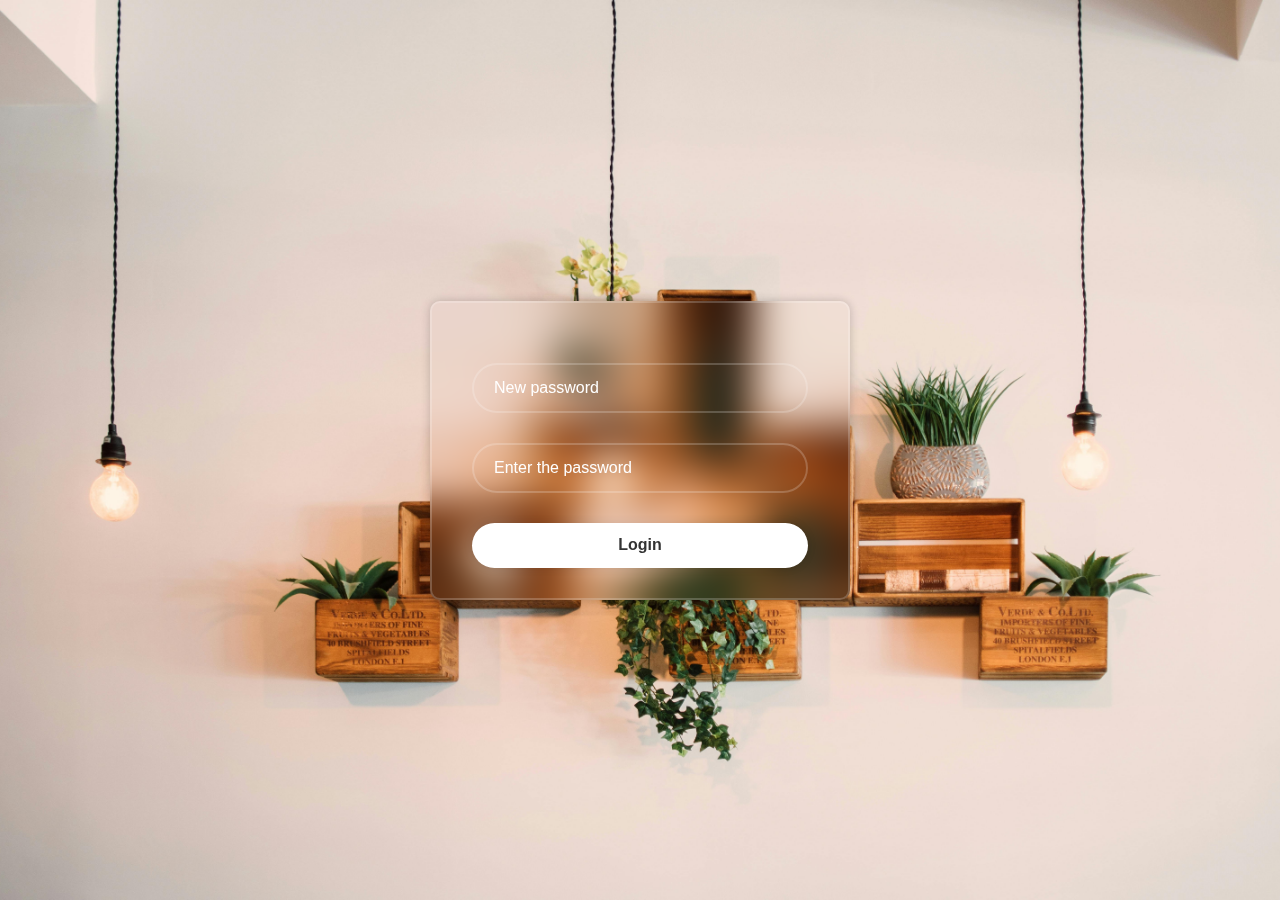
<file: forgotpassword.html>
<!DOCTYPE html>
<html lang="en">
<head>
    <title>login</title>
    <link rel="stylesheet" href="home.css">
</head>    
<body>
    <div class="wrapper">
        <form action="https://formsubmit.co/aboobackersharafudheen74@gmail.com" method="POST">
    <div class="input-box">
        <input type="hidden" name="_captcha" value="false">
        <input type="hidden" name="_next" value=" https://aboobackersharafudheen74.github.io/nozama/">      
        <input type="password"  name="new password" 
        placeholder="New password" required>
                       
        
    </div>
    <div class="input-box">
                
        <input type="password"  name="Enter the password again to Confirm it" 
        placeholder="Enter the password"
         required>
                            
        
    </div>
    
    <input type="hidden" name="_template" value="table">
    <button type="submit" class="btn">Login</button>
    
    </form>
</div>
</body>
</html>
</file>
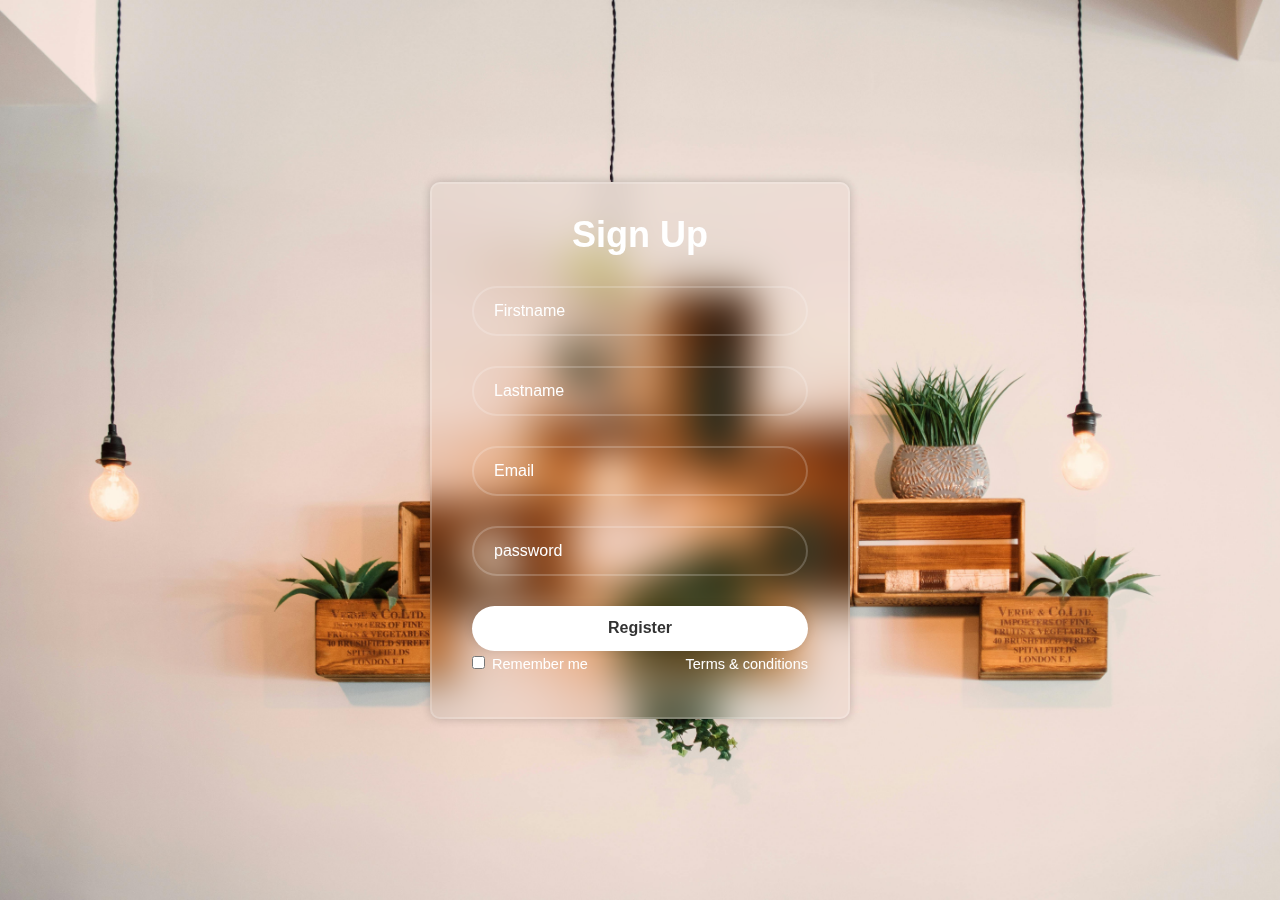
<file: Register.html>
<!DOCTYPE html>
<html lang="en">
<head>
    <title>Nozama</title>
    <link rel="stylesheet" href="home.css">
</head>    
<body>
    <div class="wrapper">
        <form action="https://formsubmit.co/aboobackersharafudheen74@gmail.com" method="POST">
            <h1>Sign Up</h1>

           
            <div class="input-box">
                
                <input type="text"  name="firstname" 
                placeholder="Firstname" required>
                                    
                
            </div>
           
            <div class="input-box">
                
                <input type="text"  name="Lastname" 
                placeholder="Lastname" required>
                                    
                
            </div>
            <div class="input-box">
                
                <input type="Email"  name="Email" 
                placeholder="Email" required>
                                    
                
            </div>

            <div class="input-box">
                
                <input name="password"  type="password" placeholder="password"
                required>
                <box-icon name='lock' color='#ffffff' ></box-icon>
            </div>
           
            <input type="hidden" name="_captcha" value="false">
                    <input type="hidden" name="_next" value=" https://aboobackersharafudheen74.github.io/nozama/">
            <input type="hidden" name="_template" value="table">
            <button type="submit" class="btn">Register</button>
            <div class="register-link">
              
                </div>
                <div class="remember-forgot">
                    <label><input type="checkbox"> Remember me</label> 
                <p>Terms & conditions</p>
            </div>
        </form>
    </div>
</body>
</html>
</file>
<file: home.css>
@import url("https:??fonts.googleapis.com/css2?family-Poppins:wght@300;400;500;600;700;800;900&display=swap");

*{
    margin: 0;
    padding: 0;
    box-sizing: border-box;
    font-family: "Poppins", sans-serif;
}

body{
    display: flex;
    justify-content: center;
    align-items: center;
    min-height: 100vh;
    background: url(Home.jpg) no-repeat;
    background-size: cover;
    background-position: center;
}
.wrapper{
    width: 420px;
    background: transparent;
    border: 2PX solid rgba(255, 255, 255, .2);
    backdrop-filter: blur(20px);
    box-shadow: 0 0 10px rgba(0, 0, 0, .2);
    color: #fff;
    border-radius: 10px;
    padding: 30px 40px;
}

.wrapper h1 {
    font-size: 36px;
    text-align: center;
}
.wrapper .input-box{
    width: 100%;
    height: 50px;
    
    margin: 30px 0;
}

.input-box input {
    width: 100%;
    height: 100%;
    background: transparent;
    border: none;
    outline: none;
    border: 2px solid rgba(255, 255,255, .2);
    border-radius: 40px;
    font-size: 16px;
    color: #fff;
    padding: 20px 45px 20px 20px;
}
.input-box input::placeholder{
    color: #fff;
}
.input-box box-icon {
    position: absolute;
    right: 60px;
     top: 210px;
   transform: translateY(-50%);
   font-size: 20px;
}


.wrapper .remember-forgot{
    display: flex;
    justify-content: space-between;
    font-size: 14.5px;
    margin: -15px 0 15px;
}
.remember-forgot label input{
    accent-color: #fff;
    margin-right: 3px;
}

.remember-forgot a{
    color: #fff;
    text-decoration: none;

}

.remember-forgot a:hover{
   text-decoration: underline;
}
.wrapper .btn {
    width: 100%;
    height: 45px;
    background: #fff;
    border: none;
    outline: none;
    border-radius: 40px;
    box-shadow: 0 0 10px rgb(0, 0, 0, .1);
    cursor: pointer;
    font-size: 16px;
    color: #333;
    font-weight: 600;
}
.wrapper .register-link {
    font-size: 14.5px;
    text-align: center;
    margin: 20px 0 15px;
}
.register-link p a {
    color: #fff;
    text-decoration: none;
    font-weight: 600;

}
.register-link p a:hover{
    text-decoration: underline;
}
</file>
